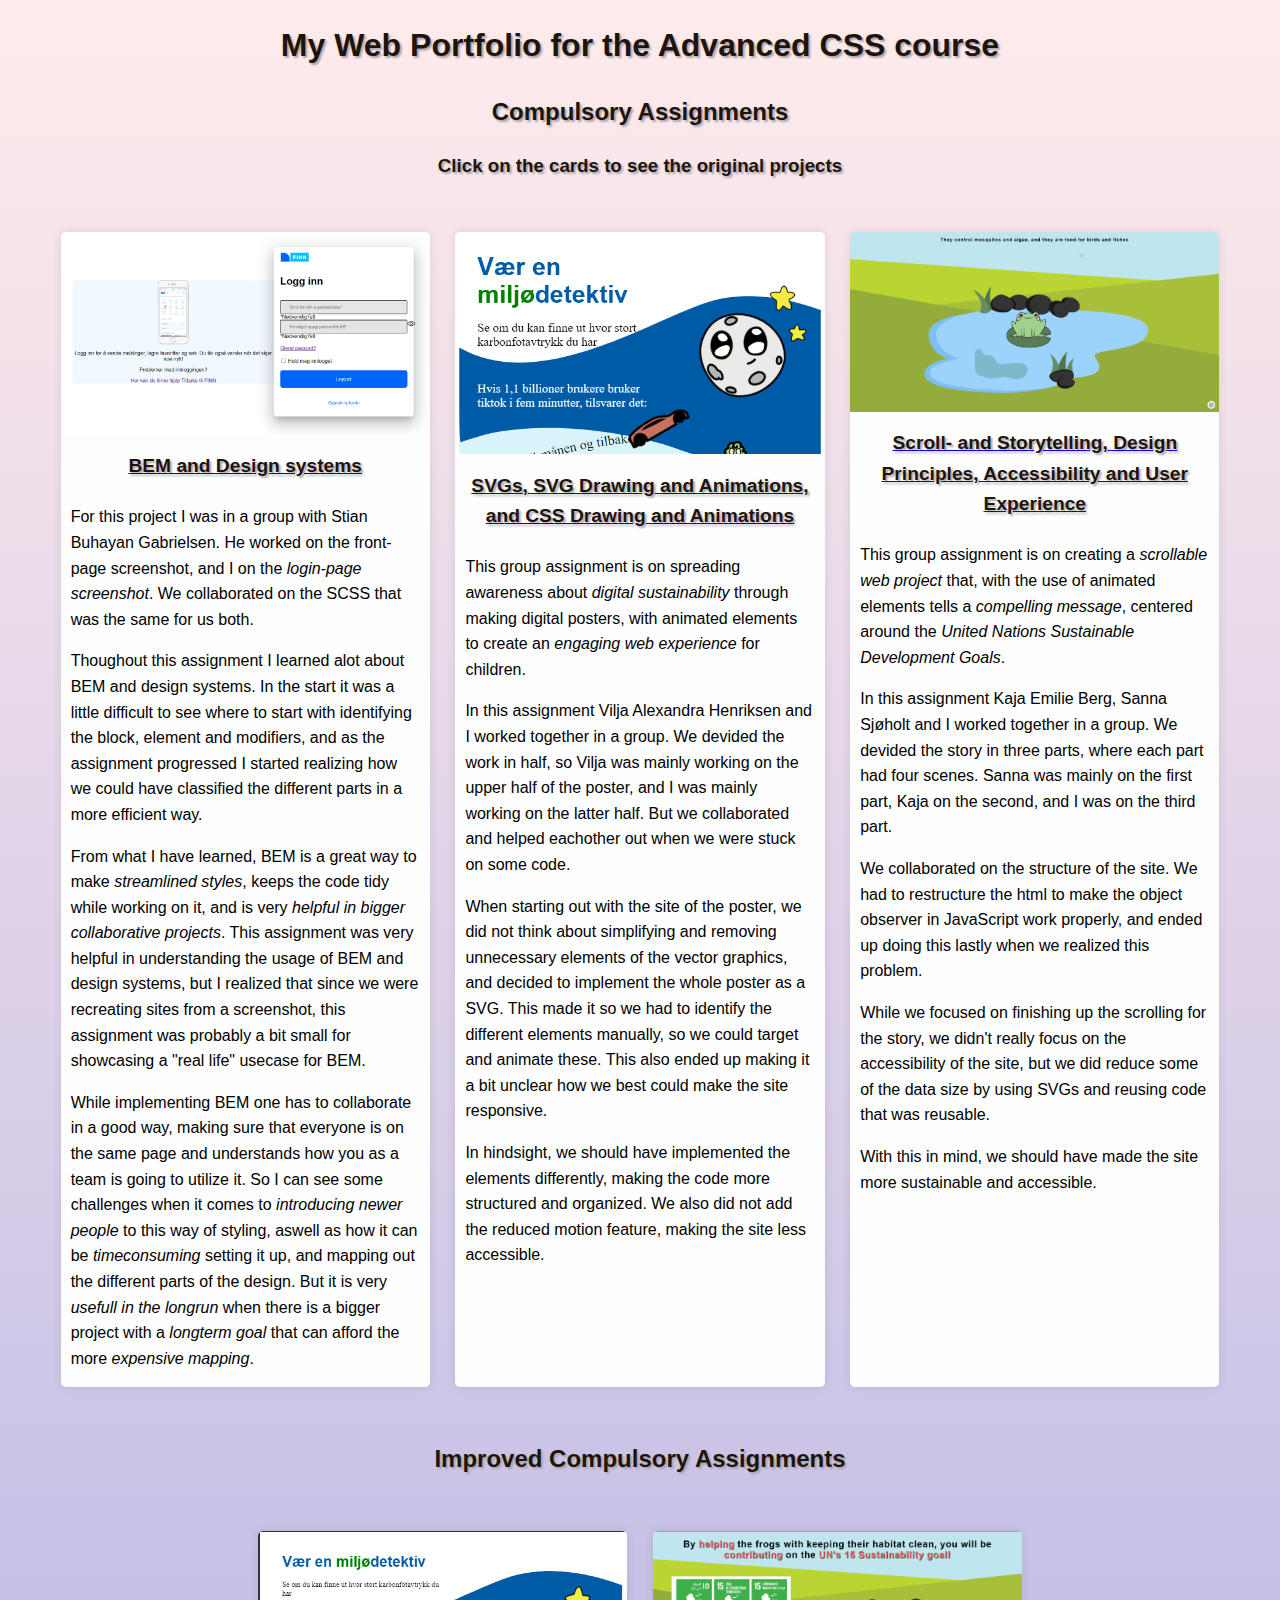
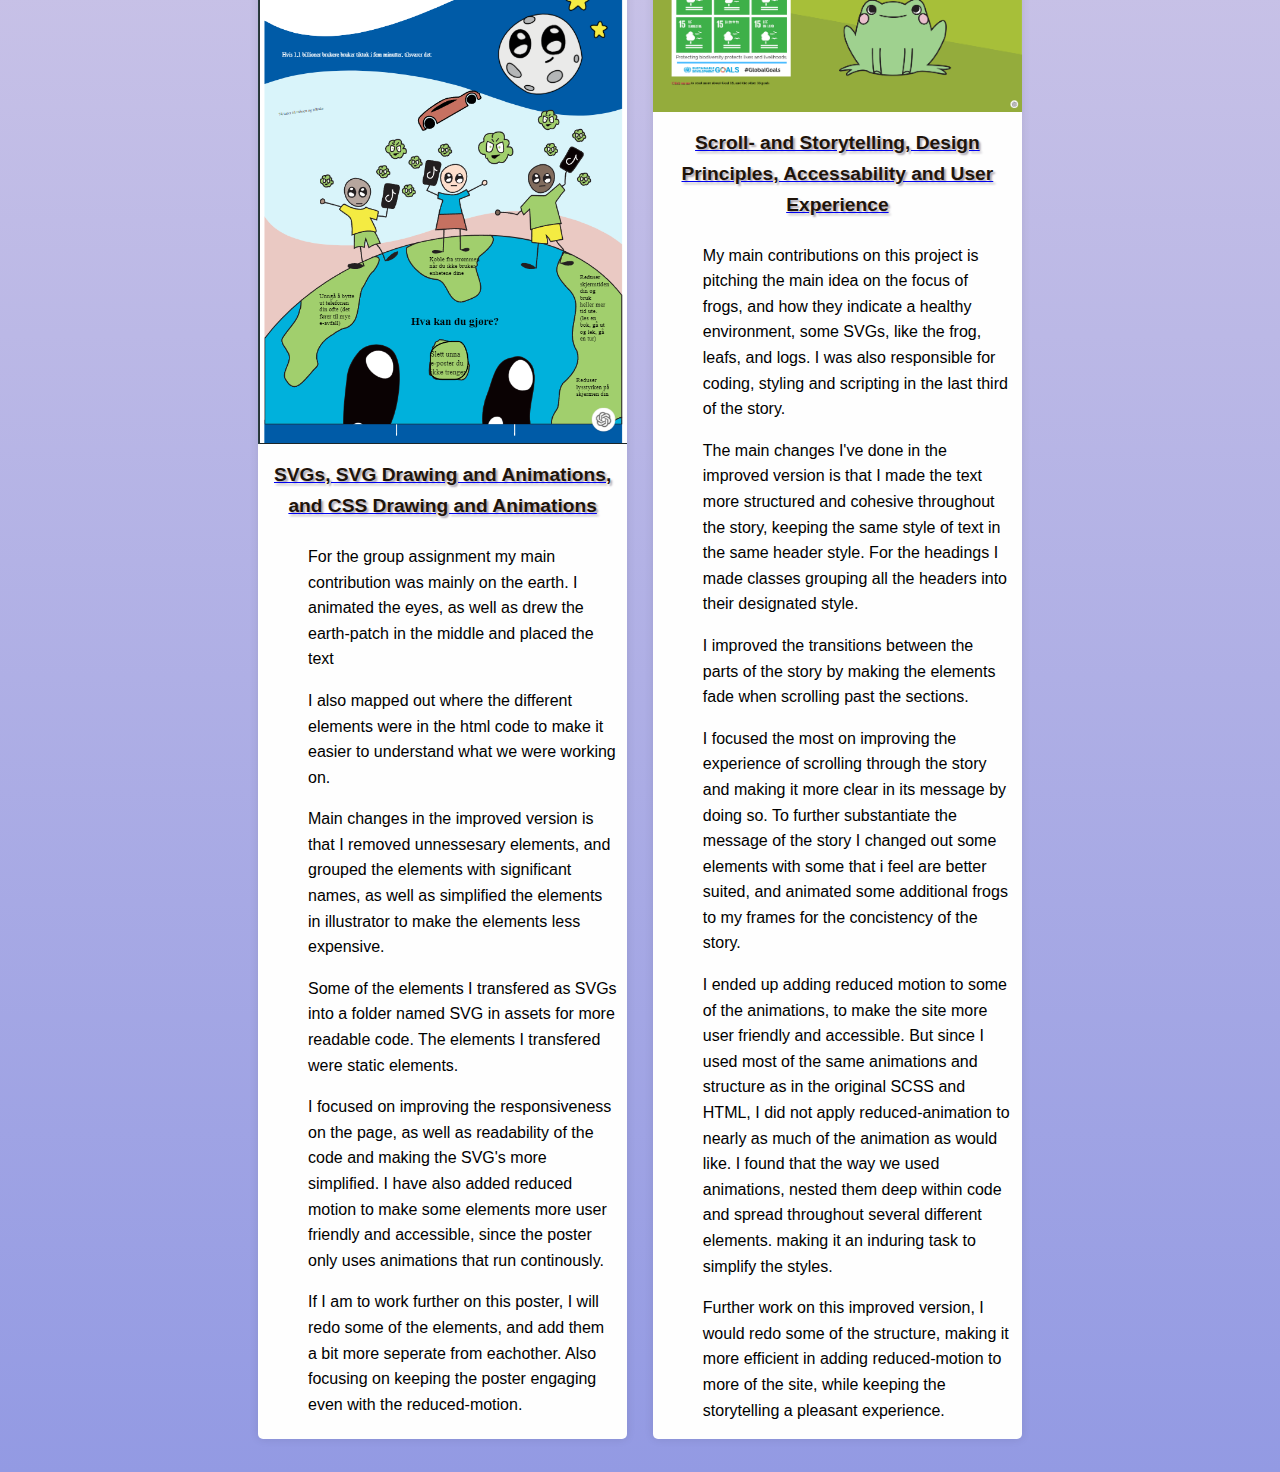
<file: frontpage.html>
<!DOCTYPE html>
<html lang="en">
<head>
    <meta charset="UTF-8">
    <meta name="viewport" content="width=device-width, initial-scale=1.0">
    <title>My Web Portfolio</title>
    <link rel="stylesheet" href="/assets/frontpage.css">
</head>
<body>
    <h1>My Web Portfolio for the Advanced CSS course</h1>
    <h2>Compulsory Assignments</h2>
    <h3>Click on the cards to see the original projects</h3>

    <div class="projects">
        <div class="projects__original">
            <a href="https://advancedcss2024.github.io/idg1293-2024-oblig1-group21/page-screenshot2.html">
                <img class="projects__original__img" src="img/oblig1/page-screenshot2.png" alt="Screenshot of the recreated Finn.no front page.">
                <h3>BEM and Design systems</h3>
            </a>
            <p>
                For this project I was in a group with Stian Buhayan Gabrielsen. He worked on the front-page screenshot, and I on the <em>login-page screenshot</em>. We collaborated on the SCSS that was the same for us both.
            </p>
            <p>
                Thoughout this assignment I learned alot about BEM and design systems. In the start it was a little difficult to see where to start with identifying the block, element and modifiers,
                and as the assignment progressed I started realizing how we could have classified the different parts in a more efficient way. </p>
            <p>
                From what I have learned, BEM is a great way to make <em>streamlined styles</em>, keeps the code tidy while working on it, and is very <em>helpful in bigger collaborative projects</em>.
                This assignment was very helpful in understanding the usage of BEM and design systems, but I realized that since we were recreating sites from a screenshot,
                this assignment was probably a bit small for showcasing a "real life" usecase for BEM. </p>
                
            <p> While implementing BEM one has to collaborate in a good way, making sure that everyone is on the same page and understands how you as a team is going to utilize it. 
                So I can see some challenges when it comes to <em>introducing newer people</em> to this way of styling, aswell as how it can be <em>timeconsuming</em> setting it up, and mapping out the different parts of the design. 
                But it is very <em>usefull in the longrun</em> when there is a bigger project with a <em>longterm goal</em> that can afford the more <em>expensive mapping</em>.
            </p>
        </div>

        <div class="projects__original">
            <a href="https://advancedcss2024.github.io/idg1293-2024-oblig2-group-12/">
                <img class="projects__original__img" src="img/oblig2/poster.png" alt="Screenshot of the recreated poster website.">
                <h3>SVGs, SVG Drawing and Animations, and CSS Drawing and Animations</h3>
            </a>
            <p>This group assignment is on spreading awareness about <em>digital sustainability</em> through making digital posters, with animated elements to create an <em>engaging web experience</em> for children.</p>
            <p>
                In this assignment Vilja Alexandra Henriksen and I worked together in a group. We devided the work in half, so Vilja was mainly working on the upper half of the
                poster, and I was mainly working on the latter half. But we collaborated and helped eachother out when we were stuck on some code.
            </p>
            <p>
                When starting out with the site of the poster, we did not think about simplifying and removing unnecessary elements of the vector graphics, and decided to implement the 
                whole poster as a SVG. This made it so we had to identify the different elements manually, so we could target and animate these. This also ended up making it a bit 
                unclear how we best could make the site responsive.
            </p>
            <p>
                In hindsight, we should have implemented the elements differently, making the code more structured and organized. We also did not add the reduced motion feature, making 
                the site less accessible.
            </p>
        </div>

        <div class="projects__original">
            <a href="https://advancedcss2024.github.io/idg1292-2024-oblig3-group11/">
                <img class="projects__original__img" src="img/oblig3/scrollytelling story.png" alt="Screenshot of the first part of the frog story.">
                <h3>Scroll- and Storytelling, Design Principles, Accessibility and User Experience</h3>
            </a>
            <p>This group assignment is on creating a <em>scrollable web project</em> that, with the use of animated elements tells a <em>compelling message</em>, centered around the <em>United Nations Sustainable Development Goals</em>.</p>
            <p>
                In this assignment Kaja Emilie Berg, Sanna Sjøholt and I worked together in a group. We devided the story in three parts, where each part had four scenes.
                Sanna was mainly on the first part, Kaja on the second, and I was on the third part.
            </p>
            <p>
                We collaborated on the structure of the site. We had to restructure the html to make the object observer in JavaScript work properly, and ended up doing this lastly
                when we realized this problem.
            </p>
            <p>
                While we focused on finishing up the scrolling for the story, we didn't really focus on the accessibility of the site, but we did reduce some of the data size by
                using SVGs and reusing code that was reusable.
            </p>
            <p>
                With this in mind, we should have made the site more sustainable and accessible.  
            </p>
        </div>
    </div>

    <h2>Improved Compulsory Assignments</h2>
    <div class="projects">
        <div class="projects__improved">
            <a href="/CA 2/poster.html">
                <img class="projects__improved__img" src="img/improvedposter.png" alt="Screenshot of the improved poster.">
                <h3>SVGs, SVG Drawing and Animations, and CSS Drawing and Animations</h3></a>
                <ul>
                        <p>
                            For the group assignment my main contribution was mainly on the earth. I animated the eyes, as well as drew the earth-patch in the middle and placed the text
                        </p>
                        <p>
                            I also mapped out where the different elements were in the html code to make it easier to understand what we were working on.
                        </p> 
                        <p>
                            Main changes in the improved version is that I removed unnessesary elements, and grouped the elements with 
                            significant names, as well as simplified the elements in illustrator to make the elements less expensive.
                        </p>
                        <p>
                            Some of the elements I transfered as SVGs into a folder named SVG in assets for more readable code. 
                            The elements I transfered were static elements.
                        </p>
                        <p>
                            I focused on improving the responsiveness on the page, as well as readability of the code and making the SVG's more simplified.
                            I have also added reduced motion to make some elements more user friendly and accessible, since the poster only uses animations that run continously.
                        </p>
                        <p>
                            If I am to work further on this poster, I will redo some of the elements, and add them a bit more seperate from eachother. Also focusing on keeping the 
                            poster engaging even with the reduced-motion.
                        </p>
                </ul>
            
        </div>
        <div class="projects__improved">
            <a href="/CA3/frogstory.html">
                <img class="projects__improved__img" src="img/improvedfrogstory.png" alt="Screenshot of the improved frog story.">
                <h3>Scroll- and Storytelling, Design Principles, Accessability and User Experience</h3></a>
                <ul>
                        <p>
                            My main contributions on this project is pitching the main idea on the focus of frogs, and how they indicate a healthy environment,
                            some SVGs, like the frog, leafs, and logs. I was also responsible for coding, styling and scripting in the last third of the story.
                        </p>
                        <p>
                            The main changes I've done in the improved version is that I made the text more structured and cohesive throughout the story, 
                            keeping the same style of text in the same header style. For the headings I made classes grouping all the headers into their
                            designated style. 
                        </p>
                        <p>
                            I improved the transitions between the parts of the story by making the elements fade when scrolling past the sections.
                        </p>
                        <p>
                            I focused the most on improving the experience of scrolling through the story and making it more clear in its message by doing so.
                            To further substantiate the message of the story I changed out some elements with some that i feel are better suited, and animated some
                            additional frogs to my frames for the concistency of the story. 
                        </p>
                        <p>
                            I ended up adding reduced motion to some of the animations, to make the site more user friendly and accessible. But since I used most
                            of the same animations and structure as in the original SCSS and HTML, I did not apply reduced-animation to nearly as much of the animation 
                            as would like. I found that the way we used animations, nested them deep within code and spread throughout several different elements. 
                            making it an induring task to simplify the styles.
                        </p>
                        <p>
                            Further work on this improved version, I would redo some of the structure, making it more efficient in adding reduced-motion to more of the site,
                            while keeping the storytelling a pleasant experience.
                        </p>
                </ul>
            
        </div>
    </div>

</body>
</html>
</file>
<file: assets/frontpage.css>
body {
  font-family: Arial, sans-serif;
  line-height: 1.6;
  margin: 0;
  padding: 0;
  background: linear-gradient(#ffebeb, #939ae3);
}

h1, h2, h3 {
  text-align: center;
  margin-top: 20px;
  color: rgb(31, 20, 10);
  text-shadow: 2px 2px 2px rgb(169, 164, 176);
}

.projects__original h3, .projects__improved h3 {
  text-align: center;
  font-size: 1.2em;
  margin: 10px 0;
  padding: 0.5vw;
}

.projects__original p, .projects__improved p {
  padding: 0 10px;
}

.projects {
  display: flex;
  flex-wrap: wrap;
  justify-content: center;
  padding: 20px;
}
.projects__original, .projects__improved {
  background-color: #fefefe;
  border-radius: 5px;
  overflow: hidden;
  width: calc(33% - 40px); /* Adjust as necessary */
  min-width: 300px; /* Ensures responsiveness */
  box-shadow: 0 0 10px rgba(0, 0, 0, 0.1);
  transition: transform 0.2s;
  margin: 1vw;
}
.projects__original__img, .projects__improved__img {
  width: 100%;
  height: auto;
  display: block;
}
.projects__original__button, .projects__improved__button {
  display: block;
  margin: 10px auto;
  padding: 10px 20px;
  background-color: #007bff;
  color: #fff;
  border: none;
  border-radius: 5px;
  cursor: pointer;
}

.projects__original:hover, .projects__improved:hover {
  transform: scale(1.05);
}

.projects__original__button:hover {
  background-color: #0056b3;
}/*# sourceMappingURL=frontpage.css.map */
</file>
